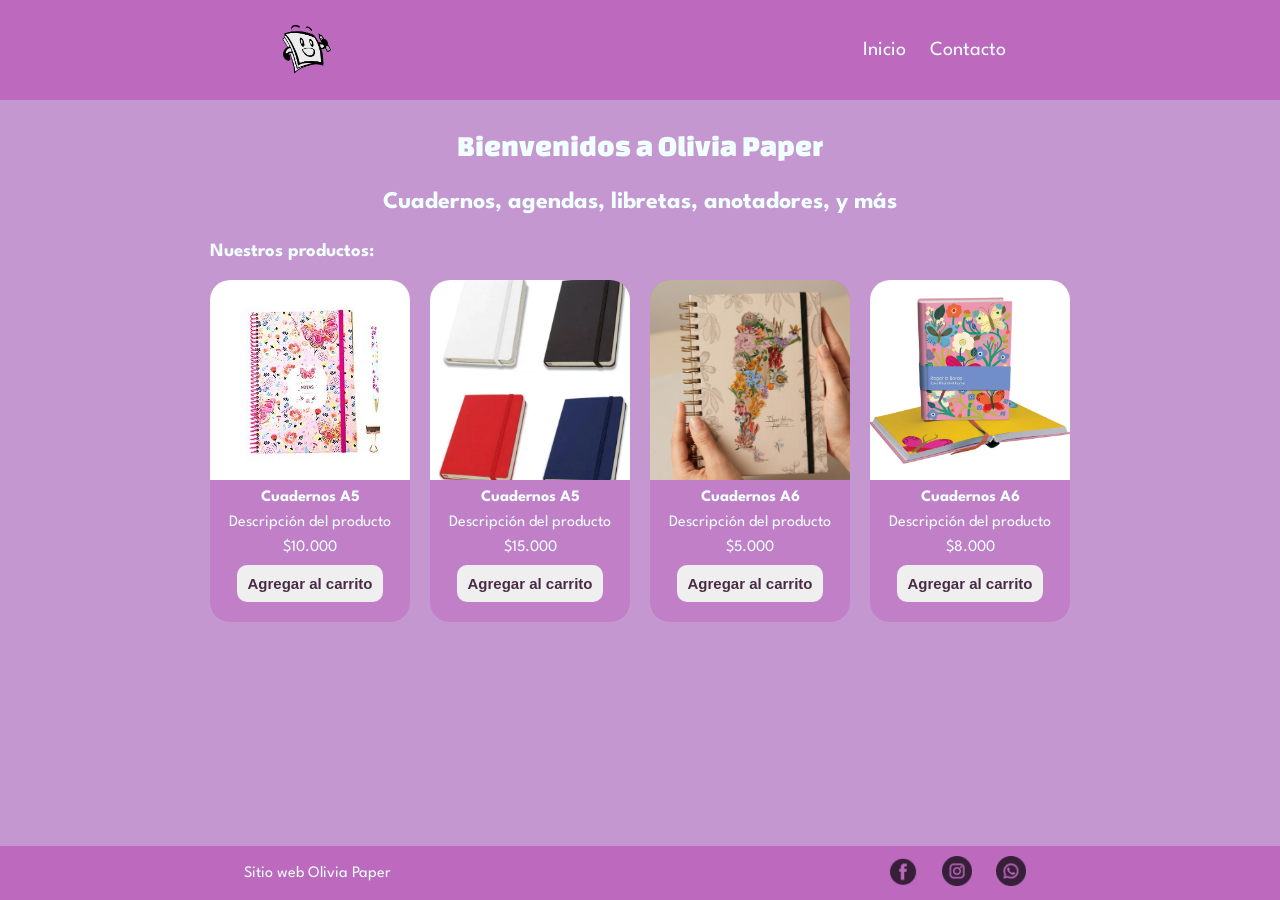
<file: index.html>
<!doctype html>
<html lang="en">
  <head>
    <meta charset="UTF-8" />
    <meta name="viewport" content="width=device-width, initial-scale=1.0" />
    <link rel="preconnect" href="https://fonts.googleapis.com" />
    <link rel="preconnect" href="https://fonts.gstatic.com" crossorigin />
    <link
      href="https://fonts.googleapis.com/css2?family=Changa+One&family=League+Spartan:wght@100..900&display=swap"
      rel="stylesheet"
    />
    <link rel="stylesheet" href="./css/styles.css" />
    <title>Olivia Paper</title>
  </head>
  <body>
    <header>
      <div class="logo">
        <a href=""><img src="./img/logo.png" alt="logo de la tienda" /></a>
      </div>
      <nav class="nav">
        <ul>
          <li><a href="./index.html">Inicio</a></li>
          <li><a href="./pages/contact.html">Contacto</a></li>
        </ul>
      </nav>
    </header>
    <main>
      <h1 class="title-home">Bienvenidos a Olivia Paper</h1>
      <h2 class="title-home-sub">
        Cuadernos, agendas, libretas, anotadores, y más
      </h2>

      <section>
        <h3 class="title-products">Nuestros productos:</h3>
        <div class="container-cards">
          <article class="card">
            <img
              src="./img/cuaderno-anillado-a5-tapa-dura-liso-con-cinta-y-lapicera.jpeg"
              alt="imagen de cuaderno a5 liso"
            />
            <h4>Cuadernos A5</h4>
            <p>Descripción del producto</p>
            <p>$10.000</p>
            <button class="btn">Agregar al carrito</button>
          </article>

          <article class="card">
            <img
              src="./img/cuaderno-a5-tapa-dura-rayado-con-cinta.png"
              alt="imagen de cuaderno a5 liso"
            />
            <h4>Cuadernos A5</h4>
            <p>Descripción del producto</p>
            <p>$15.000</p>
            <button class="btn">Agregar al carrito</button>
          </article>

          <article class="card">
            <img
              src="./img/cuaderno-anillado-a5-tapa-dura-liso-con-cinta-argentina.png"
              alt="imagen de cuaderno a6 liso"
            />
            <h4>Cuadernos A6</h4>
            <p>Descripción del producto</p>
            <p>$5.000</p>
            <button class="btn">Agregar al carrito</button>
          </article>

          <article class="card">
            <img
              src="./img/cuaderno-a5-tapa-dura-rayado.png"
              alt="imagen de cuaderno a6 liso"
            />
            <h4>Cuadernos A6</h4>
            <p>Descripción del producto</p>
            <p>$8.000</p>
            <button class="btn">Agregar al carrito</button>
          </article>
        </div>
      </section>
    </main>
    <footer>
      <p>Sitio web Olivia Paper</p>
      <nav class="nav">
        <ul>
          <li><img src="./img/facebook.png" alt="icon-logo-facebook" /></li>
          <li><img src="./img/instagram.png" alt="icon-logo-instagram" /></li>
          <li><img src="./img/whatsapp.png" alt="icon-logo-whatsapp" /></li>
        </ul>
      </nav>
    </footer>
  </body>
</html>
</file>
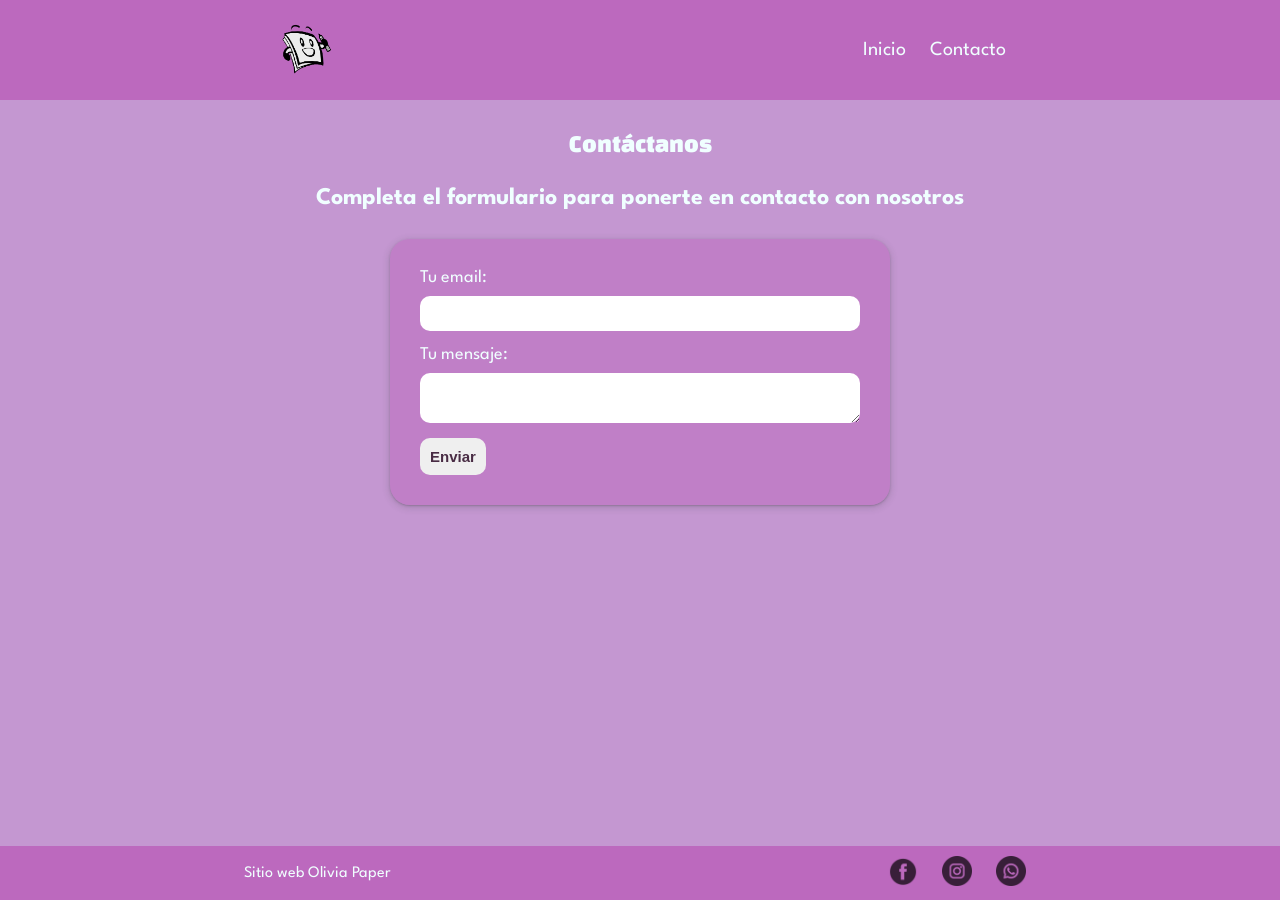
<file: pages/contact.html>
<!doctype html>
<html lang="en">
  <head>
    <meta charset="UTF-8" />
    <meta name="viewport" content="width=device-width, initial-scale=1.0" />
    <link rel="preconnect" href="https://fonts.googleapis.com" />
    <link rel="preconnect" href="https://fonts.gstatic.com" crossorigin />
    <link
      href="https://fonts.googleapis.com/css2?family=Changa+One&family=League+Spartan:wght@100..900&display=swap"
      rel="stylesheet"
    />
    <link rel="stylesheet" href="../css/styles.css" />
    <title>Olivia Paper - contacto</title>
  </head>
  <body>
    <header>
      <div class="logo">
        <a href="../index.html"
          ><img src="../img/logo.png" alt="logo de la tienda"
        /></a>
      </div>
      <nav class="nav">
        <ul>
          <li><a href="../index.html">Inicio</a></li>
          <li><a href="../pages/contact.html">Contacto</a></li>
        </ul>
      </nav>
    </header>
    <main>
      <h1 class="title-pages">Contáctanos</h1>
      <h2 class="title-pages-sub">
        Completa el formulario para ponerte en contacto con nosotros
      </h2>

      <form
        class="form-contact"
        action="https://formspree.io/f/mgodznwg"
        method="POST"
      >
        <div class="group-input">
          <label for="email">Tu email:</label>
          <input id="email" type="email" name="email" />
        </div>
        <div class="group-input">
          <label for="message">Tu mensaje:</label>
          <textarea id="message" name="message"></textarea>
        </div>
        <button class="btn" type="submit">Enviar</button>
      </form>
    </main>

    <footer>
      <p>Sitio web Olivia Paper</p>
      <nav class="nav">
        <ul>
          <li><img src="../img/facebook.png" alt="icon-logo-facebook" /></li>
          <li><img src="../img/instagram.png" alt="icon-logo-instagram" /></li>
          <li><img src="../img/whatsapp.png" alt="icon-logo-whatsapp" /></li>
        </ul>
      </nav>
    </footer>
  </body>
</html>
</file>
<file: css/styles.css>
/* styles for mi-tienda */
* {
  margin: 0;
  padding: 0;
  box-sizing: border-box; /* evita que el padding/border afecte el tamaño original de la caja */
}
html {
  font-size: 62.5%;
}
body {
  font-family: "League Spartan", sans-serif;
  font-optical-sizing: auto;
  font-size: 1.6rem;
  background: rgb(196, 151, 209);
  color: azure;

  display: flex;
  flex-direction: column;
  height: 100vh;
}
main {
  width: 80%;
  margin: auto;

  flex: 1;
  display: flex;
  flex-direction: column;
  align-items: center;
  padding-bottom: 3rem;
}
header,
footer {
  display: flex;
  align-items: center;
  justify-content: space-around;
  background: rgb(188, 105, 190);
}
header {
  padding: 1rem;
}
.logo img {
  width: 6rem;
  margin: 1rem;
}
.logo a,
.nav ul a {
  text-decoration: none;
  color: azure;
}
.nav ul li {
  list-style: none;
  font-size: 2rem;
  display: inline-block;
  padding: 1rem;
}
h1 {
  font-size: 3rem;
  font-weight: 400;
  font-family: "Changa One", sans-serif;
  font-style: normal;
  padding: 3rem 0rem;
}
h2 {
  padding-bottom: 3rem;
}
.container-cards {
  margin: 2rem 0rem;
  display: flex;
  justify-content: center;
  flex-wrap: wrap;
  gap: 2rem;
}
.card img {
  width: 100%;
  height: 20rem;
  object-fit: cover; /* ajusta una imagen/video llena el contenedor sin deformarse, se recorta */
}
.card {
  background-color: rgba(189, 105, 190, 0.5);
  width: 20rem;
  border-radius: 2rem;
  overflow: hidden; /* oculta el contenido q se sale del contendor */

  display: flex;
  flex-direction: column;
  align-items: center;
  gap: 1rem;
  padding-bottom: 2rem;
}
.btn {
  border: none;
  font-size: 1.5rem;
  font-weight: bold;
  padding: 1rem;
  border-radius: 1rem;
  color: rgb(73, 44, 68);
}
footer .nav ul li img {
  width: 3rem;
}
.nav img {
  opacity: 70%;
}

/* page contact  ------------------------------------------------------------------ */
.title-pages {
  font-size: 2.5rem;
}
.form-contact {
  background-color: rgba(189, 105, 190, 0.5);
  width: 100%;
  max-width: 50rem; /* limitamos si se llega a pasar */
  padding: 3rem;
  border-radius: 2rem;
  box-shadow:
    rgba(60, 64, 67, 0.3) 0px 1px 2px 0px,
    rgba(60, 64, 67, 0.15) 0px 2px 6px 2px;
}
.group-input {
  display: flex;
  flex-direction: column;
  gap: 1rem;
  margin-bottom: 1.5rem;
  font-size: 1.8rem;
}
.group-input input,
.group-input textarea {
  border: none;
  border-radius: 1rem;
  padding: 1rem;
}
.group-input textarea {
  min-height: 5rem;
  resize: vertical;
}

/* media queries -------------------------------------------------------------------- */
@media (max-width: 600px) {
  header,
  footer {
    flex-direction: column;
  }
}
</file>
